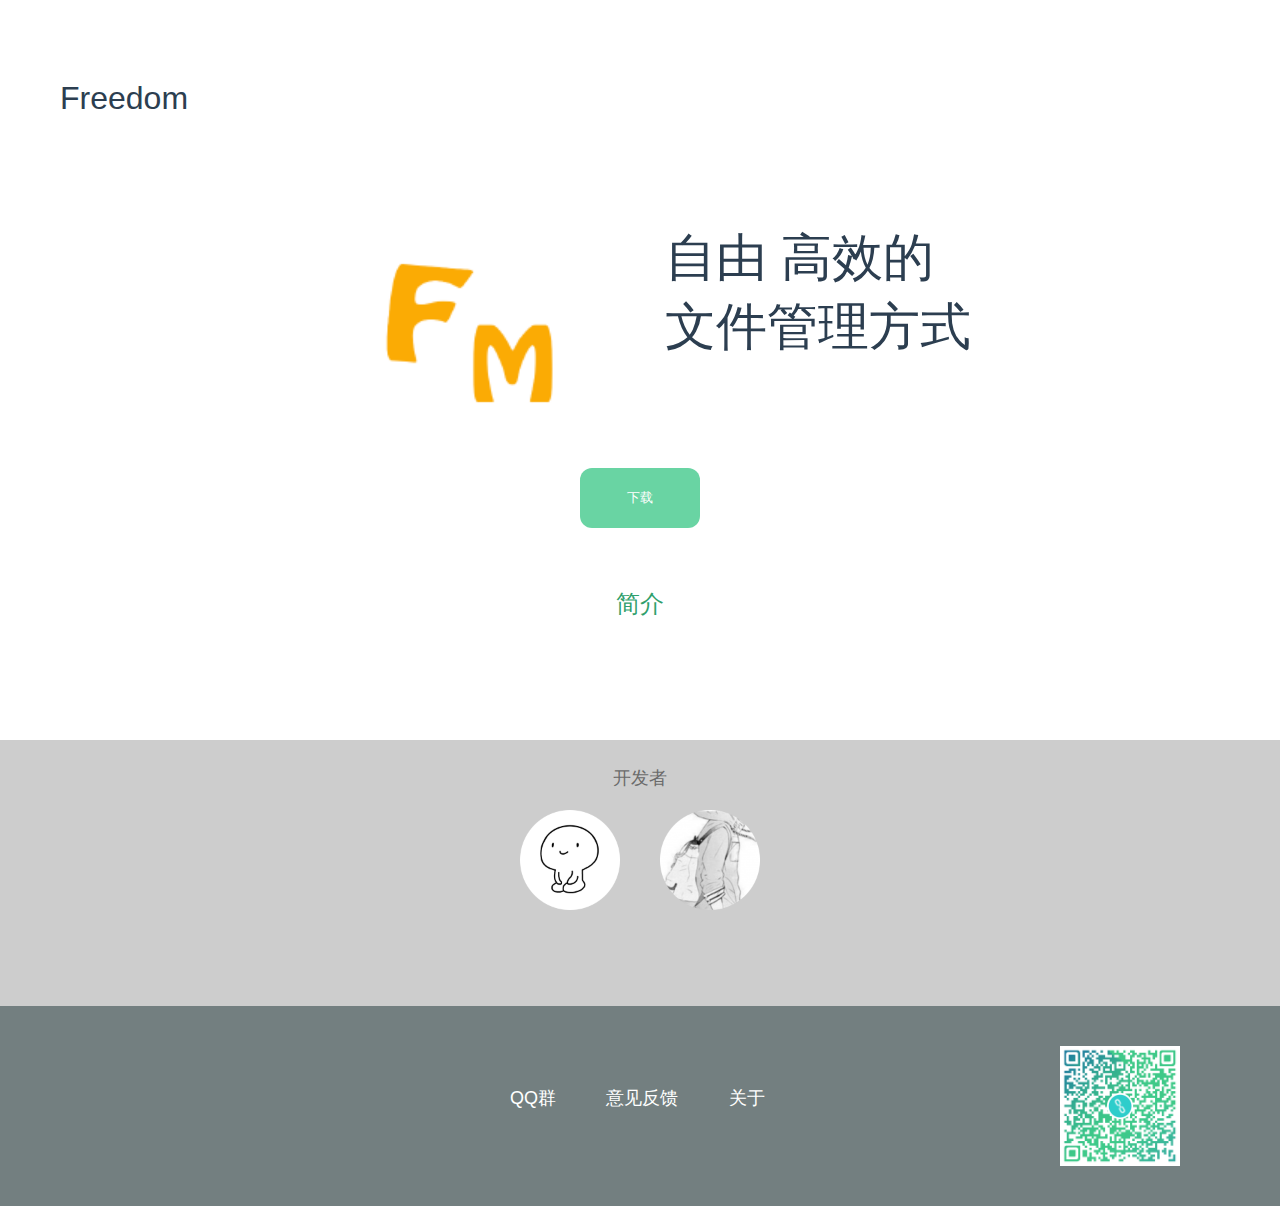
<file: index.html>
<!DOCTYPE html>
<html lang="zh">
<head>
	<title>FM管理器</title>
	<meta charset="UTF-8">
	<link rel="stylesheet" type="text/css" href="css/style.css">

</head>
<body>
	<div class="top">
		<div class="name">Freedom</div>
	</div>

	<div class="body">
		<div class="logo">
			<img src="image/logo.png"  class="logo-main">
		</div>
		<div class="text">
			<div class="text1">自由 高效的<br>文件管理方式</div>
		</div>
		<div class="download">
			<button class="download-button"><a href="http://class7-1253733110.cosgz.myqcloud.com/APP/Freedom-FM-V10-14.apk" class="download-link">下载</a></button>
		</div>
		<div class="intro">
			<a href="" class="intro-link">简介</a>
		</div>
		<!--<div id="ad">
			<img id="ad-001" src="image/ad-001.png" alt="" winth="216" height="284" >
			<img id="ad-002" src="image/ad-002.png" alt="" winth="216" height="284">
			<img id="ad-003" src="image/ad-003.png" alt="" winth="216" height="284">
		</div>-->
	</div>

	<div class="developer">
		<div class="dev-title">开发者</div>
		<div id="dev-logo1"><a href="https://osaheng.github.io"><img src="image/developer1.png" width="100" class="dev-logo1"></a></div>
		<div id="dev-logo2"><a href="http://blog.synkc.pw"><img src="image/developer2.png" width="100" class="dev-logo2"></a></div>

	</div>
	<div class="bottom">
		<img src="image/QRcode.png" width="120" class="QRcode">
		<div class="bottom-text">
			<a href="https://jq.qq.com/?_wv=1027&k=5lVmI8M" class="bottom-text-link1 text-hover">QQ群</a>
			<a href="html/feedback.html" class="bottom-text-link2 text-hover">意见反馈</a>
			<a href="" class="bottom-text-link3 text-hover">关于</a>
		</div>
	</div>
</body>
</html>
</file>
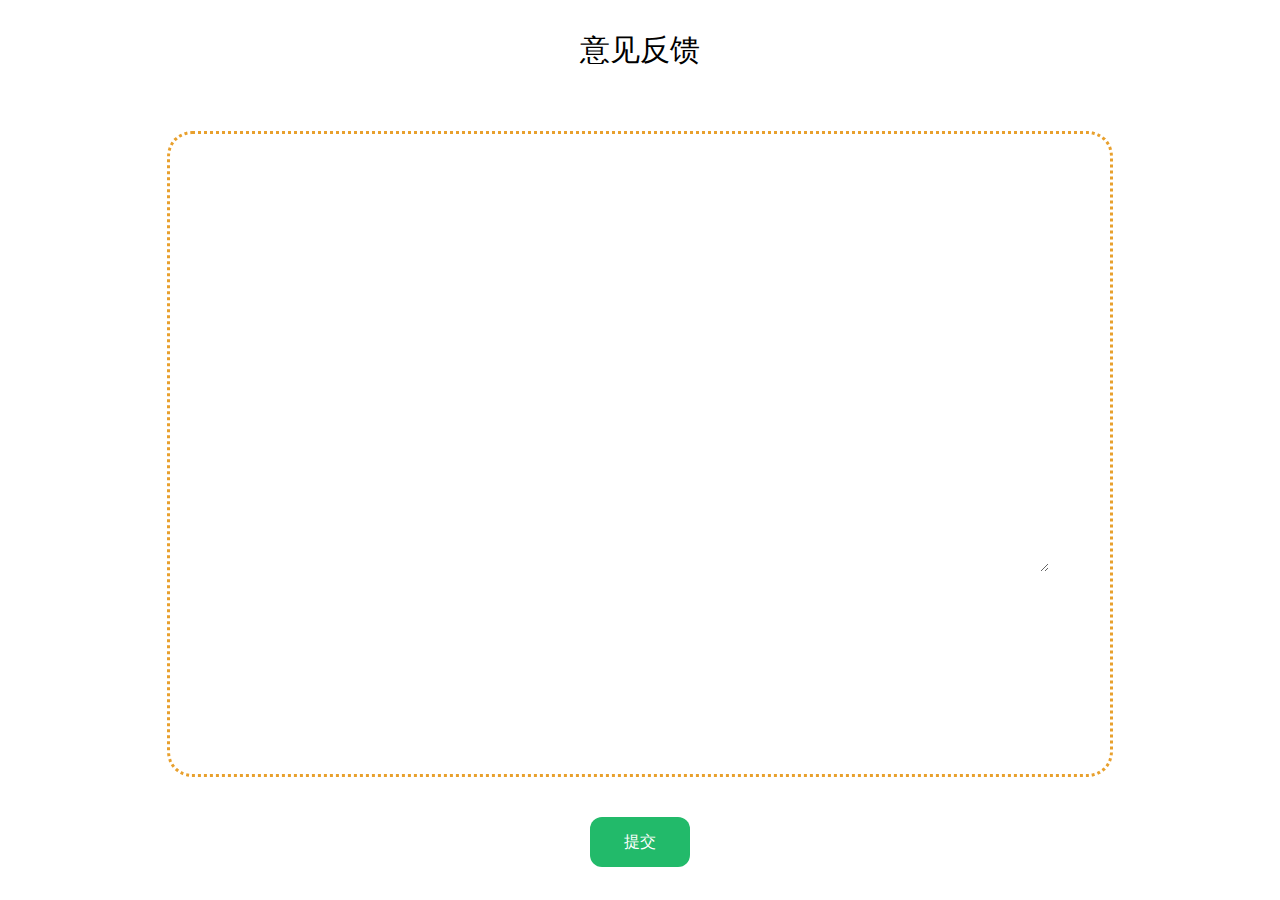
<file: html/feedback.html>
<!DOCTYPE html>
<html lang="zh">
<head>
	<meta charset="UTF-8">
	<title>Feedback</title>
	<style>
	*{
		margin: 0;
	}
	.title{
		font-size: 30px;
		text-align: center;
		margin: 30px;
	}
	.center-box1{
		border:3px dotted #e8a02d;
		border-radius: 25px;
		width: 900px;
		height: 600px;
		margin: 0 auto;
		margin-top: 60px;
		padding: 20px;

	}
	#text{
		font-family: "微软雅黑",sans-serif;
		font-size: 20px;
		border: none;
		outline: none;
	}
	#button{
		width: 100px;
		height: 50px;
		color: #FFF;
		font-size: 16px;
		background-color: #22ba6a;
		outline: none;
		border: none;
		margin-top: 40px;
		border-radius: 12px;
	}
	.center-box2{
		width: 100px;
		height: 50px;
		margin:  auto;
	}
	</style>
	<script>
	function ajaxObject() {
    var xmlHttp;
    try {
        // Firefox, Opera 8.0+, Safari
        xmlHttp = new XMLHttpRequest();
        } 
    catch (e) {
        // Internet Explorer
        try {
                xmlHttp = new ActiveXObject("Msxml2.XMLHTTP");
            } catch (e) {
            try {
                xmlHttp = new ActiveXObject("Microsoft.XMLHTTP");
            } catch (e) {
                alert("您的浏览器不支持此操作！");
                return false;
            }
        }
    }
    return xmlHttp;
}
	function onclick1(){


var ajax = ajaxObject();
    ajax.open( "POST" , "http://127.0.0.1:9999" , true );
    ajax.setRequestHeader( "Content-Type" , "application/x-www-form-urlencoded" );
    ajax.onreadystatechange = function () {
        if( ajax.readyState == 4 ) {
            if( ajax.status == 200 ) {
                document.getElementById("button").innerHTML="已提交";
	document.getElementById("button").style.color="#000";
	document.getElementById("button").style.backgroundColor="#FFC";
	
            }
            else {
                alert("提交失败，请重试。错误码："+ajax.status);

            }
        }
        else {
    //"        fnLoading();
    document.getElementById("button").innerHTML="正在提交";
	document.getElementById("button").style.color="#000";
	document.getElementById("button").style.backgroundColor="#FFC";
        }
    }
    ajax.send("Feedback="+document.getElementById("text").value );

	
	}

		</script>
</head>



<body>

	<p class="title">意见反馈</p>
	<div class="center-box1" >
		<textarea name="" id="text" cols="70" rows="18"></textarea>
	</div>
	<div class="center-box2">
	<button onclick="onclick1()" id = "button">提交</button>
	</div>
</body>
</html>
</file>
<file: css/style.css>
*{
	padding: 0;
	margin: 0;
}
body{
	font-family: 'Source Sans Pro', 'Helvetica Neue', Arial, sans-serif;
}


.top{
	height: 100px;
}

.name{
	margin-left: 60px;
	margin-top: 80px;
	font-size: 32px;
	color:#2c3e50;
}

.logo{
	float: left;
	/*background-color: blue;*/
	width: 50%;
	height: 210px;
}
.logo-main{
	margin-left: 10px;
	width: 220px;
	float: right;
	margin-right: 20px;
}
.text{
	float: right;
	/*background-color: red;*/
	width: 50%;
	height: 210px;
}
.text1{
	font-size: 3.2em;
	font-family: Arial, sans-serif; 
	float: left;
	margin-left: 25px;
	margin-top: 44px;
	color: #2c3e50;
}

.download{
	margin: 0 auto;
	width: 120px;
}

.download-button{
	height: 60px;
	width: 120px;
	margin-top: 78px;
	background-color: #69d4a3;
	border: none;
	outline: none;
	border-radius:12px;
}
.download-link{
	color: #FFF;
	text-decoration: none;
}

.download-link:hover{
	color: #EEE;
} 
.intro{
	text-align: center;
	margin-top: 60px;
}
.intro-link{
	
	color: #309f6c;
	text-decoration: none;
	font-size: 24px;
}

.developer{
	height: 240px;
	background-color: #cdcdcd;
	margin-top:120px;
	padding-top: 26px;
}

.dev-title{
	color: #6a6a6a;
	font-size: 18px;
	text-align: center;
}
.dev-logo1{
	float: right;
	margin-right: 20px;
	margin-top: 20px;
}
.dev-logo2{
	float: left;
	margin-left: 20px;
	margin-top: 20px;
}

.bottom{
	height: 200px;
	background-color: #737f80;
}

.QRcode{
	margin-top: 40px;
	float: right;
	margin-right: 100px;
}


.bottom-text-link1,.bottom-text-link2,.bottom-text-link3{
	margin-top: 80px; 
	color: #FFF;
	font-size: 18px;
	text-decoration: none;
}
.text-hover:hover{
	color: #EEE;
}
.bottom-text-link1{
	margin-right:46px;
}
.bottom-text-link3{
	margin-left:46px;
}


.bottom-text{
	width: 260px;
	margin: 0 auto;
	padding: 80px;

}
#dev-logo1{
	height: 100px;
	width: 50%;
	float: left;
}
#dev-logo2{
	height: 100px;
	width: 50%;
	float: right;
}

.logo img{
	max-height: none!important;
                width: 300px;
                height: 300px;
                overflow: hidden;
                -webkit-transition: -webkit-transform 600ms;
                -moz-transition: -moz-transform 600ms;
                transition: transform 600ms;
}
.logo img:hover {
                -webkit-transform: rotate(360deg);
                -moz-transform: rotate(360deg);
                transform: rotate(360deg);
}
</file>
